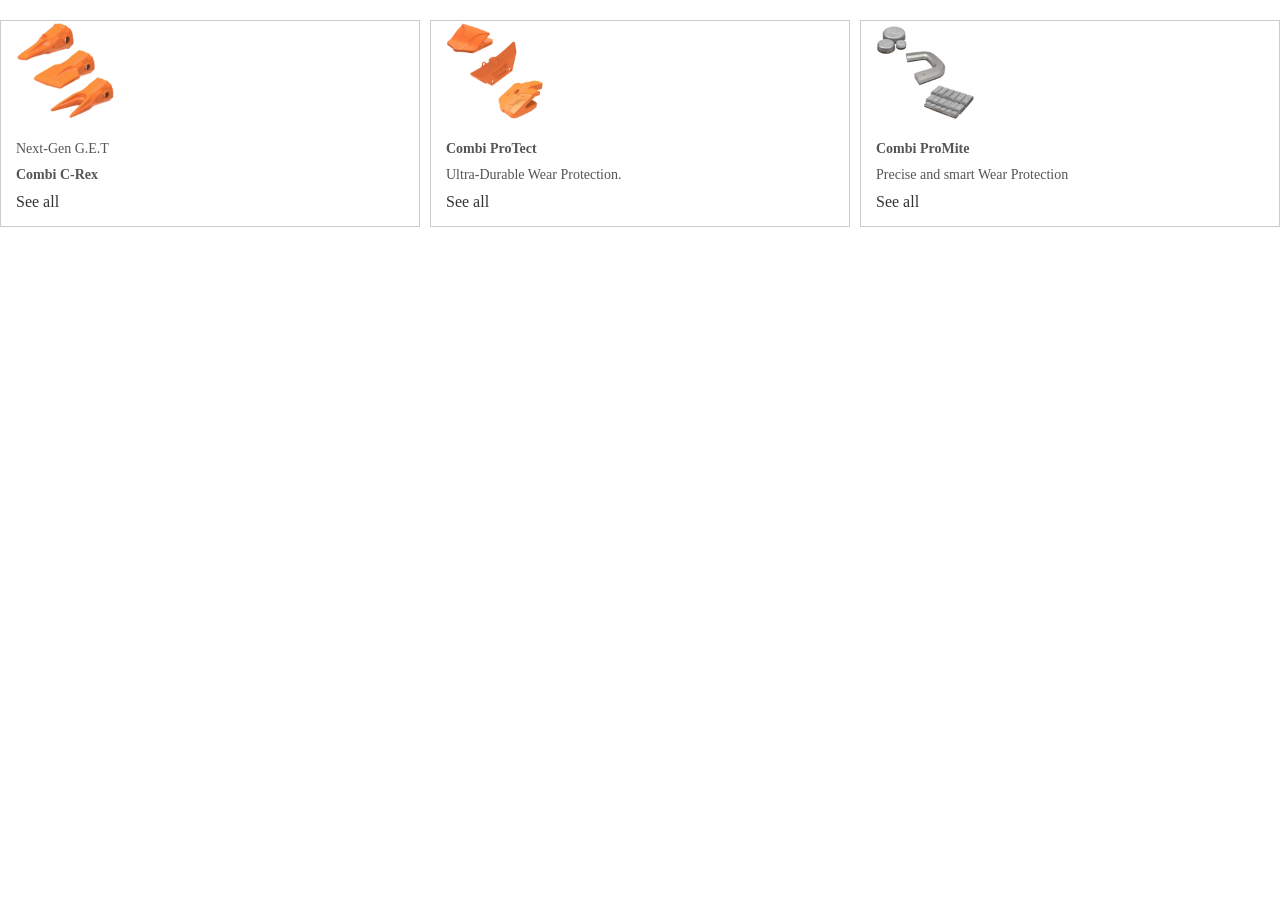
<file: Aussie_Buckets/Wear_Parts.html>
<!DOCTYPE html>
<html lang="en">
<head>
    <meta charset="UTF-8">
    <meta name="viewport" content="width=device-width, initial-scale=1.0">
    <title>wear Parts</title>
    <link rel="stylesheet" href="../Aussie_Buckets/Wear_Parts.css">
</head>
<body>
     <div class="navbar_dropdown_list">
        <div class="container-large">
            <div class="flyout-menu">
                <div class="grid">
                    <a href="#"> 
                        <div class="sub_div1">
                            <img  height="100" width="100"   src="../Aussie_Buckets/Utils/Navbar_img/68be3f6747ddddd365b4a21f_0_featured_image_crex.webp" alt="">
                            <div class="sub_div2">
                                <p class="text-size-small1">Next-Gen G.E.T </p>
                                <div class="sub_div4">
                                <p class="text-size-small2">Combi C-Rex</p>
                                </div>
                            </div>
                            <div class="sub_div3">
                                <div class="text_block">See all</div>
                            </div>
                        </div>
                    </a>



                     <a href="#"> 
                        <div class="sub_div1">
                            <img  height="100" width="100"   src="../Aussie_Buckets/Utils/Navbar_img/68be3f67fd50cafcc14f9951_0_featured_image_protect.webp" alt="">
                            <div class="sub_div2">
                                 <p class="text-size-small2">Combi ProTect</p>
                                <div class="sub_div4">
                                <p class="text-size-small1">Ultra-Durable Wear Protection. </p>

                            
                                </div>
                            </div>
                            <div class="sub_div3">
                                <div class="text_block">See all</div>
                            </div>
                        </div>
                    </a>
   




                    <a href="#"> 
                        <div class="sub_div1">
                            <img  height="100" width="100"   src="../Aussie_Buckets/Utils/Navbar_img/68be3f67924c1f3a2bff034a_0_featured_image_promite.webp" alt="">
                            <div class="sub_div2">
                                 <p class="text-size-small2">Combi ProMite</p>
                                
                                <div class="sub_div4">
                               <p class="text-size-small1">Precise and smart Wear Protection</p>
                                </div>
                            </div>
                            <div class="sub_div3">
                                <div class="text_block">See all</div>
                            </div>
                        </div>
                    </a>
   
</body>
</html>
</file>
<file: Aussie_Buckets/Wear_Parts.css>
*{
    padding: 0;
    margin: 0;
    box-sizing: border-box;
}

.navbar_dropdown_list{
    /* background: #ddd; */
    min-width: 100%;
    /* display: none; */
    position: absolute;
    

}
.container-large{
    width: 100%;
    max-width: 80rem;
    margin-left: auto;
    margin-right: auto;
    /* border: 1px solid red; */
}
.flyout-menu{
    grid-column-gap: 50px;
    grid-row-gap: 50px;
    justify-content:center;
    align-items: center;
    width: 100%;
    padding-top: 20px;
    padding-bottom: 20px;
    display: flex;
    
}
.grid{
    grid-column-gap: 10px;
    grid-row-gap: 10px;
    grid-template-rows: auto auto;
    grid-template-columns: 1fr 1fr 1fr;
    grid-auto-columns: 1fr;
    width: 100%;
    display: grid;
    
    
}
.grid a{
    text-decoration: none;
}

.sub_div1{
    border: 1px solid #ccc;
    grid-column-gap: 10px;
    grid-row-gap: 10px;
    flex-flow: column;
    justify-content: space-between;
    align-items: flex-start;
    width: 100%;
    display: flex;
    padding-left: 15px;
}
.sub_div1:hover{
    border: 1px solid black;
}

.sub_div1 h2{
    color: #222;
    font-size: 20px;
    font-weight: bold;
    margin: 5px 0;
}
.sub_div1 p{
    color: #555;
    font-size: 14px;
    margin-top: 10px;
}
.sub_div1 a{
    color: #0078d7;
    font-weight: 14px;
    text-decoration: none;
}
.sub_div1 a:hover{
    text-decoration: underline;
}
.sub_div2{
    flex-flow: column;
    display: flex;
}
.sub_div4{
       flex-flow: column;
    display: flex;
    width: 100%;
}
.text-size-small2 {
    color: var(--black);
    font-weight: 600;
 font-size: 1rem;
    /* border: 1px solid black; */

 
  }
.sub_div3{
   justify-content: space-between;
    /* align-items: center; */
    display: flex;    
    padding-bottom: 15px;


}
.text_block{
    color: #333;
    font-size: 16px;
    

}

.text-size-small1{
    color: var(--grey);
    font-size: .875rem;
    text-decoration: none;
    
}
</file>
